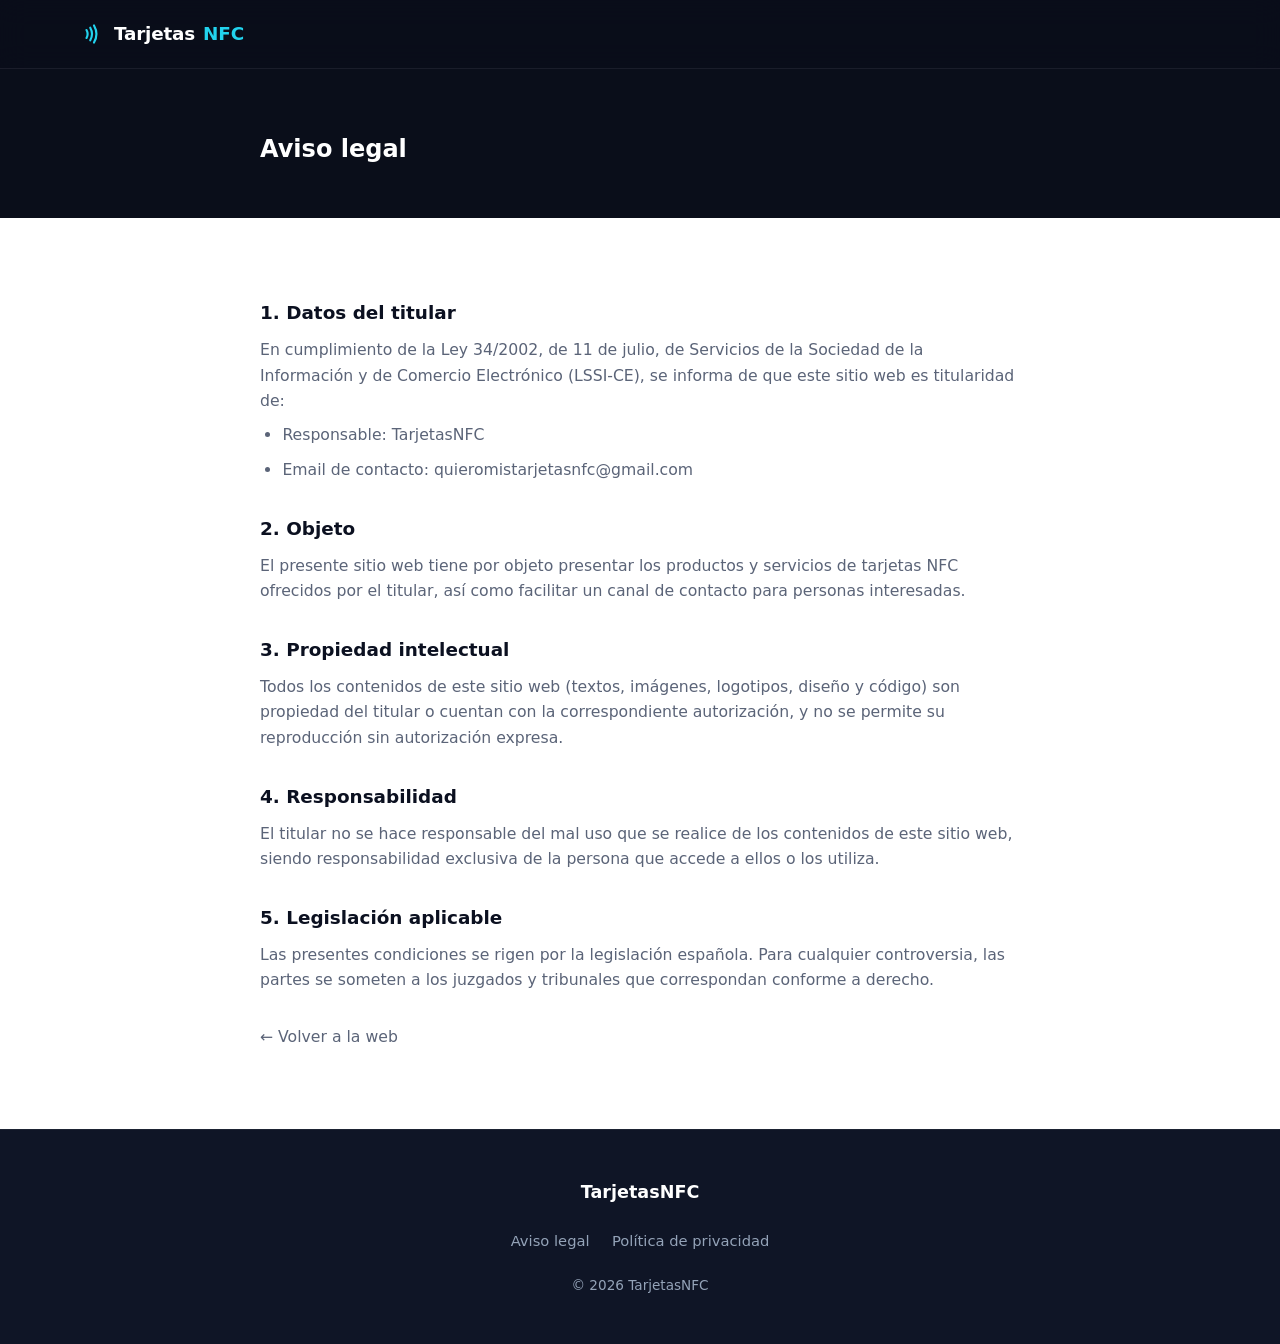
<file: legal.html>
<!doctype html>
<html lang="es">
<head>
  <meta charset="utf-8">
  <meta name="viewport" content="width=device-width, initial-scale=1">
  <title>Aviso legal · TarjetasNFC</title>
  <link rel="icon" href="/favicon.svg" type="image/svg+xml">
  <link rel="stylesheet" href="/styles.css">
</head>
<body class="legal">
  <header class="nav">
    <div class="container nav-inner">
      <a class="brand" href="/">
        <svg class="brand-icon" viewBox="0 0 24 24" fill="none" stroke="currentColor" stroke-width="2" stroke-linecap="round" aria-hidden="true">
          <path d="M6 8.32a7.43 7.43 0 0 1 0 7.36"/>
          <path d="M9.46 6.21a11.76 11.76 0 0 1 0 11.58"/>
          <path d="M12.91 4.1a15.91 15.91 0 0 1 .01 15.8"/>
        </svg>
        Tarjetas<span class="brand-accent">NFC</span>
      </a>
    </div>
  </header>

  <section class="legal-hero">
    <div class="container">
      <h1>Aviso legal</h1>
    </div>
  </section>

  <div class="legal-body">
    <h2>1. Datos del titular</h2>
    <p>En cumplimiento de la Ley 34/2002, de 11 de julio, de Servicios de la Sociedad de la Información y de Comercio Electrónico (LSSI-CE), se informa de que este sitio web es titularidad de:</p>
    <ul>
      <li>Responsable: TarjetasNFC</li>
      <li>Email de contacto: <a href="mailto:quieromistarjetasnfc@gmail.com">quieromistarjetasnfc@gmail.com</a></li>
    </ul>

    <h2>2. Objeto</h2>
    <p>El presente sitio web tiene por objeto presentar los productos y servicios de tarjetas NFC ofrecidos por el titular, así como facilitar un canal de contacto para personas interesadas.</p>

    <h2>3. Propiedad intelectual</h2>
    <p>Todos los contenidos de este sitio web (textos, imágenes, logotipos, diseño y código) son propiedad del titular o cuentan con la correspondiente autorización, y no se permite su reproducción sin autorización expresa.</p>

    <h2>4. Responsabilidad</h2>
    <p>El titular no se hace responsable del mal uso que se realice de los contenidos de este sitio web, siendo responsabilidad exclusiva de la persona que accede a ellos o los utiliza.</p>

    <h2>5. Legislación aplicable</h2>
    <p>Las presentes condiciones se rigen por la legislación española. Para cualquier controversia, las partes se someten a los juzgados y tribunales que correspondan conforme a derecho.</p>

    <p style="margin-top:2rem"><a href="/">← Volver a la web</a></p>
  </div>

  <footer class="footer">
    <div class="container footer-inner">
      <div class="footer-brand">TarjetasNFC</div>
      <nav class="footer-links">
        <a href="/legal.html">Aviso legal</a>
        <a href="/privacidad.html">Política de privacidad</a>
      </nav>
      <p class="footer-copy">© <span data-year></span> TarjetasNFC</p>
    </div>
  </footer>
  <script src="/app.js"></script>
</body>
</html>
</file>
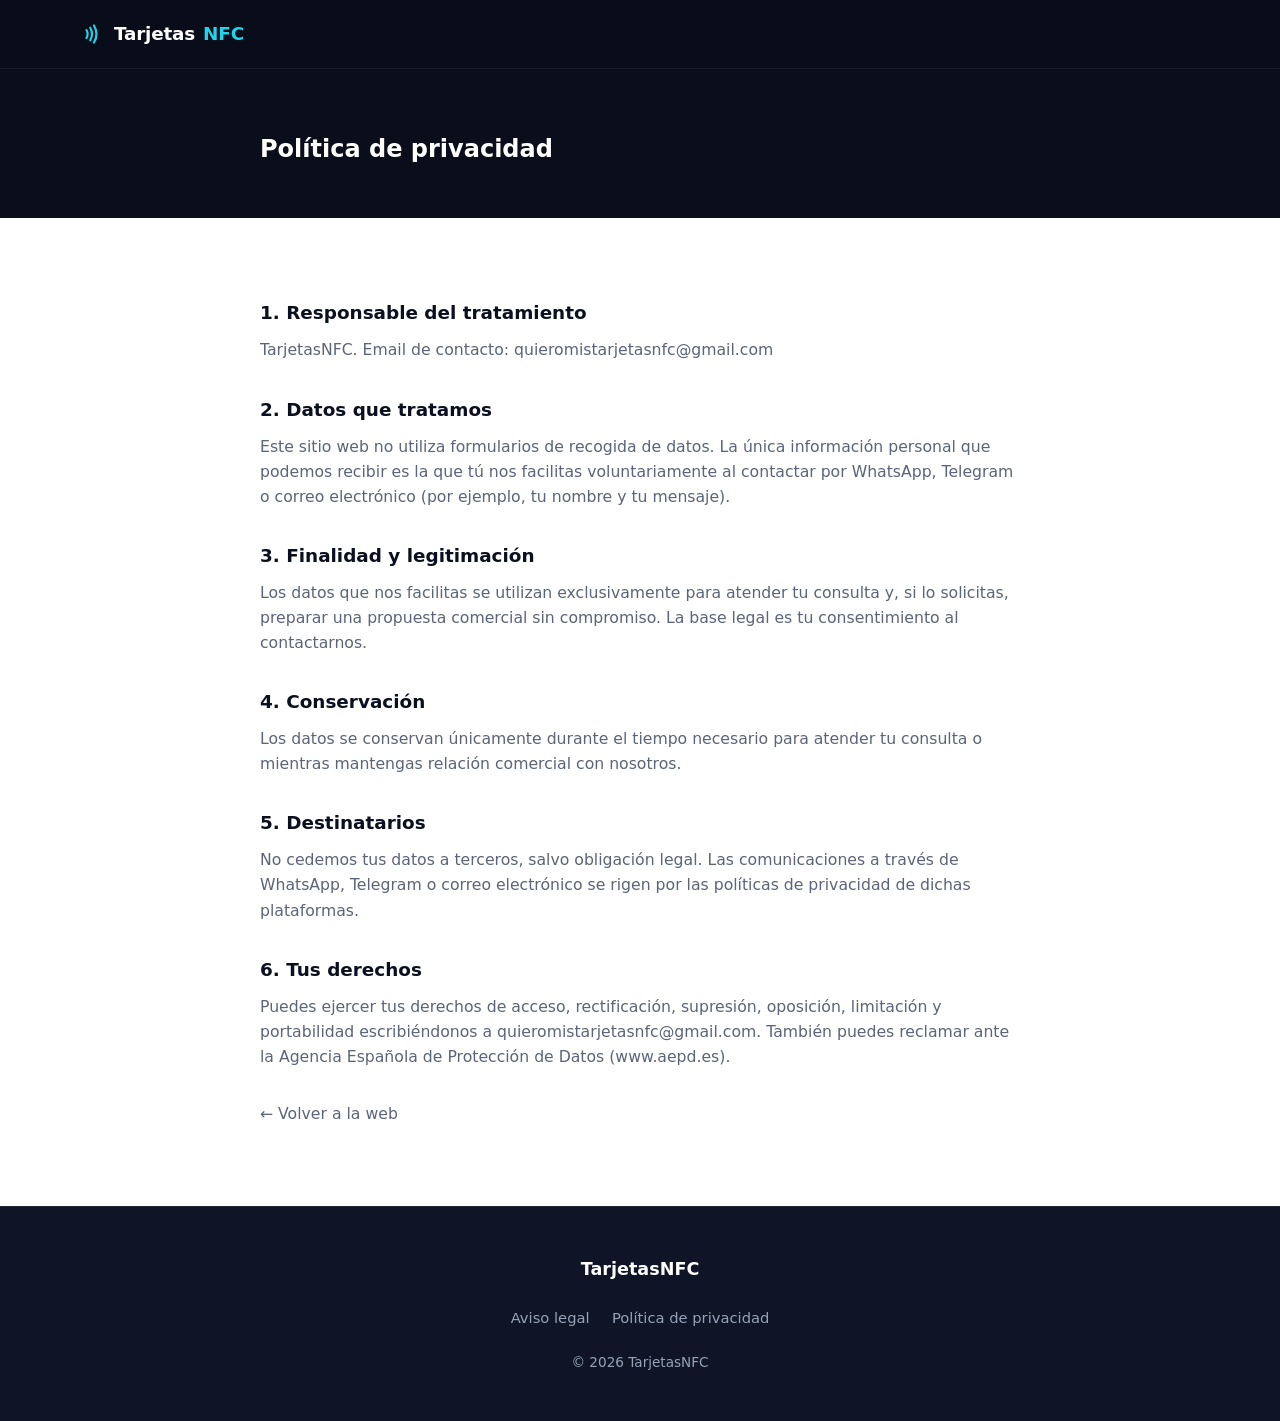
<file: privacidad.html>
<!doctype html>
<html lang="es">
<head>
  <meta charset="utf-8">
  <meta name="viewport" content="width=device-width, initial-scale=1">
  <title>Política de privacidad · TarjetasNFC</title>
  <link rel="icon" href="/favicon.svg" type="image/svg+xml">
  <link rel="stylesheet" href="/styles.css">
</head>
<body class="legal">
  <header class="nav">
    <div class="container nav-inner">
      <a class="brand" href="/">
        <svg class="brand-icon" viewBox="0 0 24 24" fill="none" stroke="currentColor" stroke-width="2" stroke-linecap="round" aria-hidden="true">
          <path d="M6 8.32a7.43 7.43 0 0 1 0 7.36"/>
          <path d="M9.46 6.21a11.76 11.76 0 0 1 0 11.58"/>
          <path d="M12.91 4.1a15.91 15.91 0 0 1 .01 15.8"/>
        </svg>
        Tarjetas<span class="brand-accent">NFC</span>
      </a>
    </div>
  </header>

  <section class="legal-hero">
    <div class="container">
      <h1>Política de privacidad</h1>
    </div>
  </section>

  <div class="legal-body">
    <h2>1. Responsable del tratamiento</h2>
    <p>TarjetasNFC. Email de contacto: <a href="mailto:quieromistarjetasnfc@gmail.com">quieromistarjetasnfc@gmail.com</a></p>

    <h2>2. Datos que tratamos</h2>
    <p>Este sitio web no utiliza formularios de recogida de datos. La única información personal que podemos recibir es la que tú nos facilitas voluntariamente al contactar por WhatsApp, Telegram o correo electrónico (por ejemplo, tu nombre y tu mensaje).</p>

    <h2>3. Finalidad y legitimación</h2>
    <p>Los datos que nos facilitas se utilizan exclusivamente para atender tu consulta y, si lo solicitas, preparar una propuesta comercial sin compromiso. La base legal es tu consentimiento al contactarnos.</p>

    <h2>4. Conservación</h2>
    <p>Los datos se conservan únicamente durante el tiempo necesario para atender tu consulta o mientras mantengas relación comercial con nosotros.</p>

    <h2>5. Destinatarios</h2>
    <p>No cedemos tus datos a terceros, salvo obligación legal. Las comunicaciones a través de WhatsApp, Telegram o correo electrónico se rigen por las políticas de privacidad de dichas plataformas.</p>

    <h2>6. Tus derechos</h2>
    <p>Puedes ejercer tus derechos de acceso, rectificación, supresión, oposición, limitación y portabilidad escribiéndonos a <a href="mailto:quieromistarjetasnfc@gmail.com">quieromistarjetasnfc@gmail.com</a>. También puedes reclamar ante la Agencia Española de Protección de Datos (www.aepd.es).</p>

    <p style="margin-top:2rem"><a href="/">← Volver a la web</a></p>
  </div>

  <footer class="footer">
    <div class="container footer-inner">
      <div class="footer-brand">TarjetasNFC</div>
      <nav class="footer-links">
        <a href="/legal.html">Aviso legal</a>
        <a href="/privacidad.html">Política de privacidad</a>
      </nav>
      <p class="footer-copy">© <span data-year></span> TarjetasNFC</p>
    </div>
  </footer>
  <script src="/app.js"></script>
</body>
</html>
</file>
<file: styles.css>
/* ============ TarjetasNFC — Landing MVP ============ */
:root {
  --bg: #0a0e1a;
  --bg-2: #0f1526;
  --ink: #0b1020;
  --paper: #ffffff;
  --soft: #f6f7fb;
  --line: #e6e8f0;
  --muted: #5b6478;
  --text-dark: #e2e8f0;
  --text-dim: #94a3b8;
  --accent: #6366f1;
  --accent-2: #22d3ee;
  --accent-3: #a855f7;
  --green: #25d366;
  --telegram: #229ed9;
  --radius: 18px;
  --shadow: 0 20px 50px -20px rgba(11, 16, 32, .25);
  --font: "Inter", system-ui, -apple-system, "Segoe UI", Roboto, Helvetica, Arial, sans-serif;
}

* { margin: 0; padding: 0; box-sizing: border-box; }

html {
  scroll-behavior: smooth;
  scroll-padding-top: 84px;
}

body {
  font-family: var(--font);
  color: var(--ink);
  background: var(--paper);
  line-height: 1.6;
  -webkit-font-smoothing: antialiased;
}

.container { width: min(1120px, 92%); margin-inline: auto; }

img, video { max-width: 100%; display: block; }
a { text-decoration: none; color: inherit; }

/* ---------- Botones ---------- */
.btn {
  display: inline-flex;
  align-items: center;
  justify-content: center;
  gap: .55rem;
  font-weight: 600;
  border-radius: 999px;
  border: 1px solid transparent;
  cursor: pointer;
  transition: transform .15s ease, box-shadow .15s ease, background .15s ease, color .15s ease;
  white-space: nowrap;
}
.btn:hover { transform: translateY(-2px); }
.btn:active { transform: translateY(0); }
.btn-lg { padding: 1rem 1.9rem; font-size: 1.05rem; }
.btn-sm { padding: .6rem 1.15rem; font-size: .9rem; }

.btn-primary {
  background: linear-gradient(135deg, var(--accent), var(--accent-2));
  color: #fff;
  box-shadow: 0 12px 30px -10px rgba(99, 102, 241, .65);
}
.btn-primary:hover { box-shadow: 0 16px 36px -10px rgba(34, 211, 238, .55); }

.btn-ghost {
  color: var(--text-dark);
  border-color: rgba(255, 255, 255, .25);
  background: rgba(255, 255, 255, .04);
}
.btn-ghost:hover { background: rgba(255, 255, 255, .1); }

/* ---------- Nav ---------- */
.nav {
  position: fixed;
  inset: 0 0 auto 0;
  z-index: 50;
  background: rgba(10, 14, 26, .78);
  backdrop-filter: blur(14px);
  -webkit-backdrop-filter: blur(14px);
  border-bottom: 1px solid rgba(255, 255, 255, .07);
}
.nav-inner { display: flex; align-items: center; justify-content: space-between; height: 68px; gap: 1rem; }

.brand { display: inline-flex; align-items: center; gap: .5rem; font-weight: 800; font-size: 1.15rem; color: #fff; letter-spacing: -.01em; }
.brand-icon { width: 26px; height: 26px; color: var(--accent-2); }
.brand-accent { color: var(--accent-2); }

.nav-links { display: flex; gap: 1.6rem; }
.nav-links a { color: var(--text-dim); font-size: .92rem; font-weight: 500; transition: color .15s ease; }
.nav-links a:hover { color: #fff; }

@media (max-width: 860px) {
  .nav-links { display: none; }
}

/* ---------- Hero ---------- */
.hero {
  position: relative;
  background: var(--bg);
  color: #fff;
  padding: 150px 0 110px;
  overflow: hidden;
}
.hero-glow {
  position: absolute;
  inset: -30% -20% auto;
  height: 130%;
  background:
    radial-gradient(600px 400px at 80% 10%, rgba(168, 85, 247, .28), transparent 65%),
    radial-gradient(700px 450px at 15% 20%, rgba(34, 211, 238, .22), transparent 60%),
    radial-gradient(500px 350px at 50% 100%, rgba(99, 102, 241, .25), transparent 65%);
  pointer-events: none;
}
.hero-inner {
  position: relative;
  display: grid;
  grid-template-columns: 1.15fr .85fr;
  gap: 3rem;
  align-items: center;
}

.pill {
  display: inline-block;
  padding: .4rem .95rem;
  border-radius: 999px;
  border: 1px solid rgba(34, 211, 238, .35);
  background: rgba(34, 211, 238, .08);
  color: var(--accent-2);
  font-size: .82rem;
  font-weight: 600;
  letter-spacing: .02em;
  margin-bottom: 1.4rem;
}

.hero h1 { font-size: clamp(2.4rem, 5.4vw, 4rem); line-height: 1.08; letter-spacing: -.03em; font-weight: 800; }
.grad {
  background: linear-gradient(90deg, var(--accent-2), var(--accent-3));
  -webkit-background-clip: text;
  background-clip: text;
  color: transparent;
}
.hero-sub { margin-top: 1.2rem; font-size: 1.15rem; color: var(--text-dim); max-width: 34ch; }
.hero-cta { margin-top: 2rem; display: flex; flex-wrap: wrap; gap: .9rem; }
.hero-trust { margin-top: 2.2rem; display: flex; align-items: center; gap: .6rem; color: var(--text-dim); font-size: .9rem; }
.stars { color: #fbbf24; letter-spacing: .1em; }

/* Visual NFC */
.hero-visual { display: flex; justify-content: center; }
.nfc-rings { position: relative; width: min(320px, 75vw); aspect-ratio: 1; }
.ring {
  position: absolute;
  inset: 0;
  border-radius: 50%;
  border: 1.5px solid rgba(34, 211, 238, .5);
}
.r1 { animation: pulse 3.2s ease-out infinite; }
.r2 { animation: pulse 3.2s ease-out .8s infinite; }
.r3 { animation: pulse 3.2s ease-out 1.6s infinite; }
.r4 { animation: pulse 3.2s ease-out 2.4s infinite; }
@keyframes pulse {
  0% { transform: scale(.45); opacity: .9; }
  100% { transform: scale(1); opacity: 0; }
}
.nfc-core {
  position: absolute;
  inset: 32%;
  border-radius: 50%;
  display: grid;
  place-items: center;
  background: radial-gradient(circle at 30% 25%, rgba(34, 211, 238, .25), rgba(99, 102, 241, .35));
  border: 1px solid rgba(255, 255, 255, .2);
  color: #fff;
  box-shadow: 0 0 60px rgba(34, 211, 238, .35), inset 0 0 40px rgba(34, 211, 238, .15);
}
.nfc-core svg { width: 52%; height: 52%; }

@media (max-width: 860px) {
  .hero { padding: 120px 0 70px; }
  .hero-inner { grid-template-columns: 1fr; gap: 2.5rem; }
  .hero-visual { order: -1; }
  .nfc-rings { width: 220px; }
}

/* ---------- Secciones ---------- */
.section { padding: 92px 0; }
.section-dark {
  background: var(--bg);
  color: #fff;
}
.section-soft { background: var(--soft); }

.section-title { font-size: clamp(1.7rem, 3.4vw, 2.4rem); letter-spacing: -.02em; font-weight: 800; text-align: center; }
.section-title.left, .section-sub.left { text-align: left; }
.section-dark .section-title { color: #fff; }
.section-sub { text-align: center; color: var(--muted); margin-top: .5rem; font-size: 1.05rem; }
.section-dark .section-sub { color: var(--text-dim); }

.card {
  background: var(--paper);
  border: 1px solid var(--line);
  border-radius: var(--radius);
  box-shadow: var(--shadow);
}

/* ---------- Cómo funciona ---------- */
.steps { margin-top: 3rem; display: grid; grid-template-columns: repeat(3, 1fr); gap: 1.4rem; }
.step { position: relative; padding: 2.2rem 1.6rem 1.8rem; text-align: center; }
.step-num {
  position: absolute;
  top: -16px;
  left: 50%;
  transform: translateX(-50%);
  width: 34px; height: 34px;
  border-radius: 50%;
  display: grid;
  place-items: center;
  font-weight: 800;
  color: #fff;
  background: linear-gradient(135deg, var(--accent), var(--accent-2));
  box-shadow: 0 8px 20px -6px rgba(99, 102, 241, .6);
}
.step h3 { margin-top: .6rem; font-size: 1.1rem; }
.step p { margin-top: .5rem; color: var(--muted); font-size: .95rem; }

.steps-note {
  margin-top: 2.2rem;
  text-align: center;
  font-weight: 600;
  color: var(--ink);
  background: linear-gradient(135deg, rgba(99, 102, 241, .08), rgba(34, 211, 238, .08));
  border: 1px solid rgba(99, 102, 241, .2);
  border-radius: 999px;
  padding: .8rem 1.4rem;
  width: fit-content;
  margin-inline: auto;
  font-size: .95rem;
}

@media (max-width: 860px) {
  .steps { grid-template-columns: 1fr; gap: 1.6rem; }
  .step { padding: 1.8rem 1.4rem 1.5rem; }
}

/* ---------- Vídeo ---------- */
.video-frame {
  margin-top: 2.8rem;
  max-width: 640px;
  margin-inline: auto;
  border-radius: 22px;
  overflow: hidden;
  border: 1px solid rgba(255, 255, 255, .12);
  box-shadow: 0 30px 80px -30px rgba(34, 211, 238, .3);
  background: #000;
}
.video-frame video { width: 100%; aspect-ratio: 720 / 1280; object-fit: cover; }

.video-tags { margin-top: 1.8rem; display: flex; flex-wrap: wrap; justify-content: center; gap: .6rem; list-style: none; }
.video-tags li {
  padding: .45rem 1rem;
  border-radius: 999px;
  border: 1px solid rgba(255, 255, 255, .15);
  background: rgba(255, 255, 255, .05);
  color: var(--text-dim);
  font-size: .85rem;
  font-weight: 500;
}

/* ---------- Producto ---------- */
.producto-grid { display: grid; grid-template-columns: 1.35fr .9fr; gap: 4rem; align-items: center; }
.producto-img { position: relative; max-width: 760px; margin-inline: auto; }
.img-frame {
  border-radius: 24px;
  overflow: hidden;
  border: 1px solid var(--line);
  box-shadow: 0 30px 70px -25px rgba(99, 102, 241, .4);
  background: linear-gradient(160deg, rgba(99, 102, 241, .06), rgba(34, 211, 238, .06));
}
.img-frame img { width: 100%; height: auto; }
.badge {
  position: absolute;
  top: -14px;
  right: -10px;
  background: var(--paper);
  border: 1px solid var(--line);
  border-radius: 999px;
  padding: .45rem 1rem;
  font-size: .85rem;
  font-weight: 700;
  box-shadow: var(--shadow);
}

.producto-copy .section-title { text-align: left; }
.producto-desc { margin-top: 1rem; color: var(--muted); font-size: 1.08rem; }
.ideal-label { margin-top: 1.6rem; font-weight: 700; }
.chips { margin-top: .8rem; display: flex; flex-wrap: wrap; gap: .55rem; list-style: none; }
.chips li {
  padding: .5rem 1.05rem;
  border-radius: 999px;
  border: 1px solid var(--line);
  background: var(--soft);
  font-size: .9rem;
  font-weight: 500;
}
.producto-copy .btn { margin-top: 2rem; }

@media (max-width: 860px) {
  .producto-grid { grid-template-columns: 1fr; gap: 3rem; }
  .producto-img { max-width: 100%; }
}

/* ---------- Usos ---------- */
.usos-grid { margin-top: 3rem; display: grid; grid-template-columns: repeat(4, 1fr); gap: 1.1rem; }
.uso { display: flex; flex-direction: column; align-items: center; gap: .8rem; padding: 1.8rem 1rem; text-align: center; font-weight: 600; transition: transform .15s ease, box-shadow .15s ease; }
.uso:hover { transform: translateY(-4px); box-shadow: 0 26px 50px -22px rgba(11, 16, 32, .3); }
.uso svg { width: 34px; height: 34px; color: var(--accent); }
.usos-note { margin-top: 2.4rem; text-align: center; font-weight: 700; font-size: 1.1rem; }

@media (max-width: 860px) {
  .usos-grid { grid-template-columns: repeat(2, 1fr); }
}

/* ---------- Generador reseñas ---------- */
.review-inner { max-width: 760px; }
.review-seo-copy { margin: 1rem auto 0; max-width: 680px; text-align: center; color: var(--muted); }
.review-card { margin-top: 2.4rem; padding: 1.6rem; }
.review-share { margin-bottom: 1.3rem; padding-bottom: 1.3rem; border-bottom: 1px solid var(--line); display: flex; flex-wrap: wrap; align-items: center; justify-content: space-between; gap: .8rem; color: var(--muted); font-size: .95rem; }
.review-label { display: block; font-weight: 700; margin-bottom: .45rem; }
.review-autocomplete { display: block; }
.review-autocomplete gmp-place-autocomplete { width: 100%; }
.review-input {
  width: 100%;
  padding: .95rem 1rem;
  border: 1px solid var(--line);
  border-radius: 14px;
  color: var(--ink);
  font: inherit;
  background: #fff;
}
.review-input:disabled { background: var(--soft); color: var(--muted); cursor: not-allowed; }
.review-status { margin-top: .8rem; color: var(--muted); font-size: .95rem; }
.review-result { margin-top: 1.3rem; }
.review-actions { margin-top: 1rem; display: flex; flex-wrap: wrap; gap: .7rem; }
.review-open { border-color: var(--line); background: var(--soft); color: var(--ink); }

.setup-page { background: var(--bg); }
.setup-shell {
  min-height: 100vh;
  display: grid;
  place-items: center;
  padding: 2rem;
}
.setup-card {
  width: min(520px, 100%);
}
.setup-stage {
  margin-top: 1rem;
  padding: 2rem;
}
.setup-brand {
  display: inline-block;
  margin-bottom: 1rem;
  font-weight: 800;
  color: #fff;
}
.setup-brand span { color: var(--accent); }
.setup-card h1 { line-height: 1.1; color: #fff; }
.setup-copy {
  margin-top: .8rem;
  color: var(--text-dim);
}
.setup-stage h2 { font-size: 1.05rem; }
.setup-stage p { margin-top: .35rem; color: var(--muted); }
.setup-status {
  margin-top: 1rem;
  padding: .8rem 1rem;
  border-radius: 14px;
  font-size: .95rem;
  font-weight: 600;
}
.setup-status-loading { border: 1px solid rgba(99, 102, 241, .25); background: #eef2ff; color: #3730a3; }
.setup-status-success { border: 1px solid rgba(34, 197, 94, .28); background: #ecfdf5; color: #166534; }
.setup-status-error { border: 1px solid rgba(239, 68, 68, .3); background: #fef2f2; color: #991b1b; }
.setup-form {
  margin-top: 1.2rem;
  display: grid;
  gap: .8rem;
}
.setup-form label { font-weight: 700; }
.review-preview { position: relative; margin-top: 1.4rem; border-radius: 26px; overflow: hidden; border: 3px solid #22c55e; box-shadow: 0 26px 60px -34px rgba(15, 118, 110, .8); }
.review-preview-img { width: 100%; display: block; }
.review-preview-qr-overlay { position: absolute; width: 24.8%; height: auto; top: 55.6%; left: 74.1%; transform: translate(-50%, -50%); border-radius: 8px; background: #fff; padding: 2%; display: none; }
.review-preview-qr-overlay[src] { display: block; }

/* ---------- Configurar NFC ---------- */
.nfc-tools-grid { display: grid; grid-template-columns: 1.1fr .9fr; gap: 3rem; align-items: center; }
.store-links { margin-top: 1.4rem; display: flex; flex-wrap: wrap; gap: .8rem; }
.nfc-steps { margin-top: 1.6rem; padding-left: 1.25rem; color: var(--muted); }
.nfc-steps li { margin-top: .75rem; padding-left: .25rem; }
.nfc-steps a { color: var(--accent); font-weight: 700; }
.nfc-warning { margin-top: 1.4rem; padding: 1rem 1.1rem; border: 1px solid #f59e0b; border-radius: 16px; background: #fff7ed; color: #7c2d12; }
.nfc-tools-video { border-radius: 22px; overflow: hidden; border: 1px solid var(--line); box-shadow: var(--shadow); background: #000; }
.nfc-tools-video video { width: 100%; aspect-ratio: 720 / 1280; object-fit: cover; }

@media (max-width: 860px) {
  .nfc-tools-grid { grid-template-columns: 1fr; }
}

/* ---------- Contacto ---------- */
.contact-inner { max-width: 720px; text-align: center; }
.contact-sub { margin-top: .7rem; color: var(--text-dim); font-size: 1.1rem; }
.contact-btns { margin-top: 2.6rem; display: grid; gap: 1rem; }
.contact-btn { width: 100%; padding: 1.15rem; font-size: 1.1rem; border-radius: 16px; }
.contact-btn svg { width: 26px; height: 26px; }

.wa { background: var(--green); color: #07330f; }
.wa:hover { background: #2ee672; box-shadow: 0 16px 36px -12px rgba(37, 211, 102, .55); }
.tg { background: var(--telegram); color: #fff; }
.tg:hover { background: #2ba9e8; box-shadow: 0 16px 36px -12px rgba(34, 158, 217, .55); }
.mail { background: #fff; color: var(--ink); border-color: rgba(255, 255, 255, .2); }
.mail:hover { background: #f1f2f7; box-shadow: 0 16px 36px -12px rgba(255, 255, 255, .35); }

.contact-hint { margin-top: 1.8rem; color: var(--text-dim); font-size: .92rem; }

@media (min-width: 760px) {
  .contact-btns { grid-template-columns: repeat(3, 1fr); }
}

/* ---------- Footer ---------- */
.footer { background: var(--bg-2); color: var(--text-dim); padding: 3rem 0; border-top: 1px solid rgba(255, 255, 255, .06); }
.footer-inner { display: flex; flex-direction: column; align-items: center; gap: 1.4rem; text-align: center; }
.footer-brand { display: inline-flex; align-items: center; gap: .5rem; color: #fff; font-weight: 800; font-size: 1.1rem; }
.footer-links { display: flex; flex-wrap: wrap; justify-content: center; gap: 1.4rem; }
.footer-links a { font-size: .92rem; transition: color .15s ease; }
.footer-links a:hover { color: #fff; }
.footer-copy { font-size: .85rem; }

/* ---------- Reveal ---------- */
[data-reveal] { opacity: 0; transform: translateY(18px); transition: opacity .6s ease, transform .6s ease; }
[data-reveal].visible { opacity: 1; transform: none; }

@media (prefers-reduced-motion: reduce) {
  html { scroll-behavior: auto; }
  .ring { animation: none; opacity: .4; }
  [data-reveal] { opacity: 1; transform: none; transition: none; }
  .btn, .uso { transition: none; }
}

/* ---------- Páginas legales ---------- */
.legal { min-height: 100vh; background: var(--paper); }
.legal-hero { background: var(--bg); color: #fff; padding: 130px 0 50px; }
.legal-hero .container { max-width: 760px; }
.legal-body { max-width: 760px; margin-inline: auto; padding: 3rem 0 5rem; }
.legal-body h2 { margin-top: 2rem; font-size: 1.15rem; }
.legal-body p, .legal-body li { color: var(--muted); margin-top: .6rem; font-size: .98rem; }
.legal-body ul { padding-left: 1.4rem; }

/* ---------- Generador de tarjetas ---------- */
.gen-panel {
  max-width: 520px;
}
.gen-panel h1 {
  color: #fff;
  line-height: 1.15;
}
.gen-form {
  margin-top: 1.5rem;
  display: grid;
  gap: .7rem;
}
.gen-form label {
  font-weight: 700;
  color: var(--text-dark);
}
.gen-actions {
  margin-top: 1rem;
  display: flex;
  flex-wrap: wrap;
  gap: .6rem;
}
.gen-grid {
  width: min(1120px, 92%);
  margin: 2rem auto 4rem;
  display: grid;
  grid-template-columns: repeat(auto-fill, minmax(300px, 1fr));
  gap: 1.6rem;
  justify-items: center;
}
.gen-card-img {
  width: 100%;
  max-width: 360px;
  border-radius: 16px;
  box-shadow: 0 20px 60px -20px rgba(0, 0, 0, .3);
}

/* Print: one card per page */
@media print {
  .setup-page { background: #fff !important; }
  .gen-panel, .gen-actions, .gen-status { display: none !important; }
  .gen-grid {
    display: block;
    width: 100%;
    margin: 0;
    padding: 0;
  }
  .gen-card-img {
    display: block;
    width: 90mm;
    max-width: none;
    margin: 10mm auto;
    box-shadow: none;
    border-radius: 0;
    border: 1px solid #ddd;
    break-inside: avoid;
    page-break-inside: avoid;
    page-break-after: always;
  }
  .gen-card-img-large {
    width: 110mm;
  }
  .gen-card-img:last-child {
    page-break-after: auto;
  }
}
</file>
